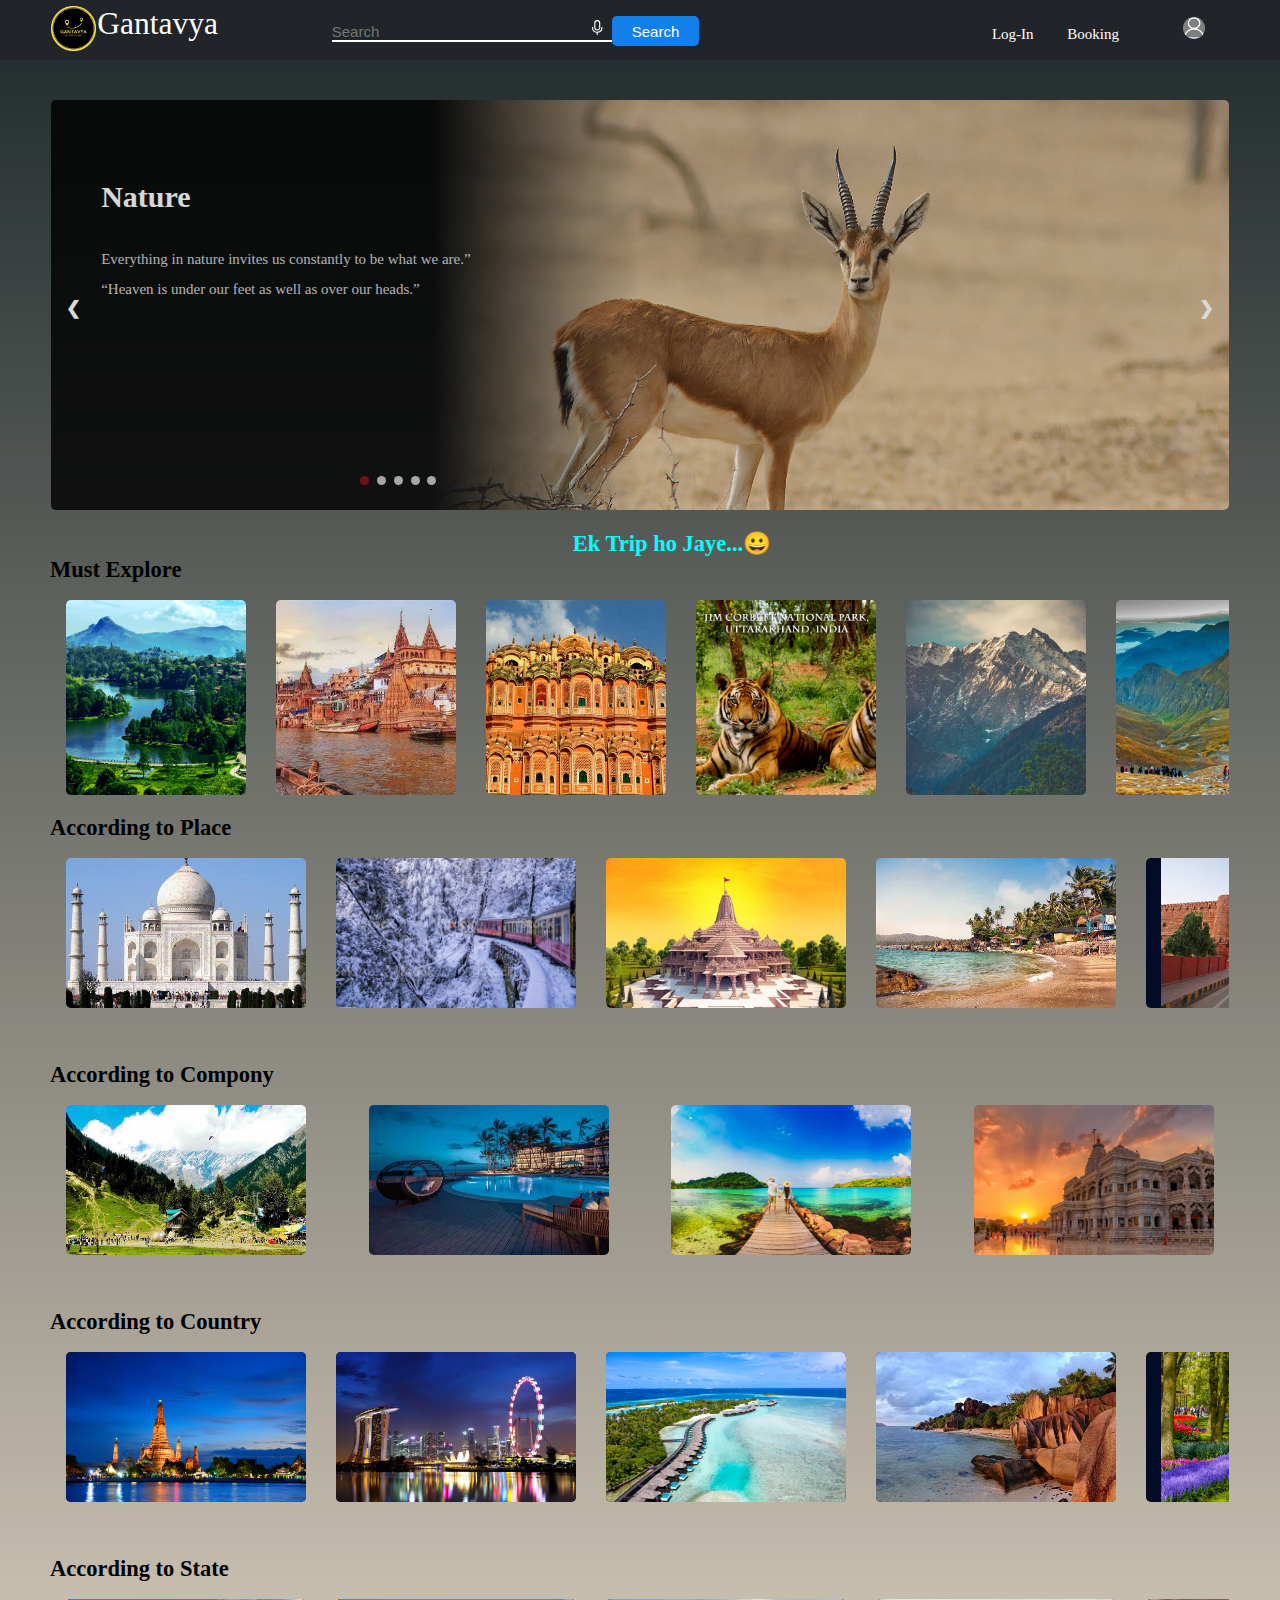
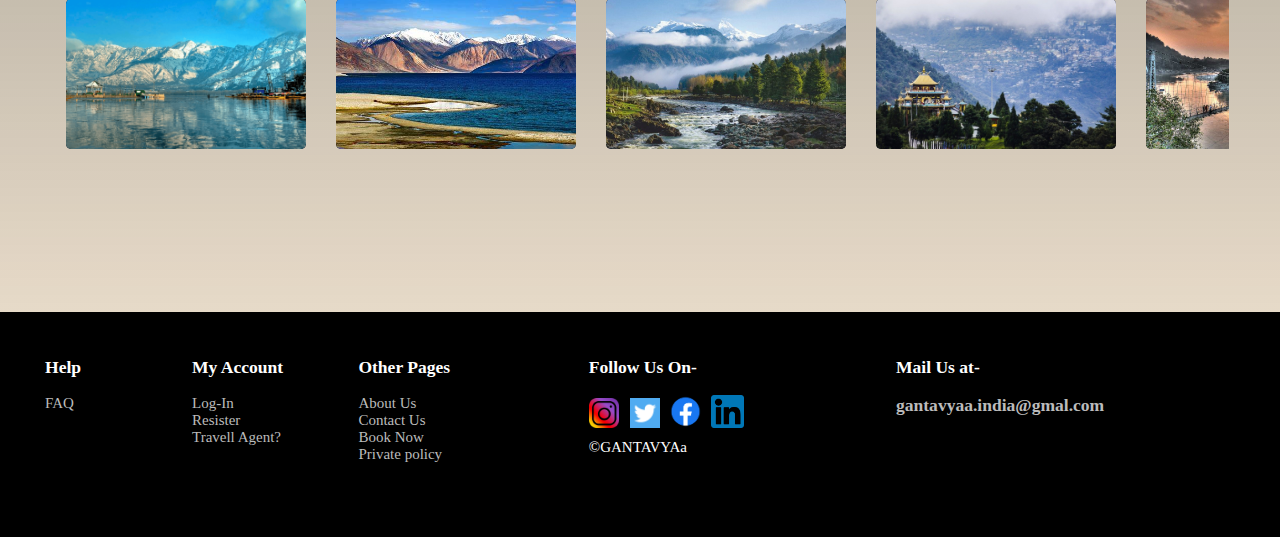
<file: index.html>
<!DOCTYPE html>
<html lang="en">

<head>
    <meta charset="UTF-8">
    <meta http-equiv="X-UA-Compatible" content="IE=edge">
    <meta name="viewport" content="width=device-width, initial-scale=1.0">
    <link href="style.css" rel="stylesheet">
    <link href="images/logo_1.png" rel="icon">

    <title>Home</title>
</head>

<body>
    <header>
        <div id="mySidebar">
            <button class="w3-button" id="hide-sidebar">Close &times;</button>
            <hr>
            
            <div id="dropdown">
                <span id="a">Booking &#9759;</span>
                    <div id="dropdown-contentt">
                        <a href="#" class="links-1">Flight</a>
                        <hr>
                        <a href="#" class="links-1">Train</a>
                        <hr>
                        <a href="#" class="links-1">Bus</a>
                        <hr>
                        <a href="#" class="links-1">Hotels</a>
                    </div>
            </div>
            <hr>
            <div id="dropdownn">
                <span id="as">Accounts &#9759;</span>
                    <div id="dropdown-contenttt">
                        <a href="#" class="links-1">Profile</a>
                        <hr>
                        <a href="#" class="links-1">Upcoming</a>
                        <hr>
                        <a href="#" class="links-1">completed</a>
                        <hr>
                        <a href="#" class="links-1">History</a>
                    </div>
            </div>
            <hr>
            <a href="#" class="w3-button">Travel Agent</a>
            
          </div>                                                                                        
         
        <nav class="nav-bar">
            <button class="side" id="sidebar">&#9776;</button>
            <!-- <div class="icon-wrapper"> -->
                
          <div class="first-container">
           <img src="images/final-logo-1.png" alt="#" class="logo-image"/>
           <a href="home.html" class="name">  Gantavya</a>
        </div>
<div class="khoje">🔍</div>
            <div class="centre-container">
               <span class="centre">
                <input type="text" class="seach-btn" placeholder="Search">
                <button slot="search-options" class="voice-search" id="voice_srch_go" data-targetid="VoiceSearchButton"
                    type="button" data-customhandled="true" title="Voice search" aria-label="Voice search"
                    data-t="{&quot;n&quot;:&quot;voicesearch&quot;,&quot;b&quot;:8,&quot;d&quot;:&quot; &quot;,&quot;c.t&quot;:34,&quot;c.hl&quot;:&quot;Voice Search&quot;}">
                    <svg  viewBox="0 0 24 24" xmlns="http://www.w3.org/2000/svg">
                        <path
                            d="M18.25 11c.38 0 .7.28.74.65l.01.1v.5a6.75 6.75 0 01-6.25 6.73v2.27a.75.75 0 01-1.5.1v-2.37A6.75 6.75 0 015 12.48v-.73a.75.75 0 011.5-.1v.6a5.25 5.25 0 005.03 5.25h.72a5.25 5.25 0 005.25-5.03v-.72c0-.41.34-.75.75-.75zM12 2a4 4 0 014 4v6a4 4 0 01-8 0V6a4 4 0 014-4zm0 1.5A2.5 2.5 0 009.5 6v6a2.5 2.5 0 005 0V6A2.5 2.5 0 0012 3.5z">
                        </path>
                    </svg>
                </button>
            </span>
                <button class="search-btn" title="Search">Search</button>

            </div>
           
            <div class="right-container">
                <a class="login" href="log.html">Log-In</a>
               

                <div class="dropdown">
                    <span id="booking">Booking</span>
                    <div class="dropdown-content">
                        <a href="#" class="links">Flight</a>
                        <hr>
                        <a href="#" class="links">Train</a>
                        <hr>
                        <a href="#" class="links">Bus</a>
                        <hr>
                        <a href="#" class="links">Hotels</a>
                    </div>
                </div>

                <div class="dropdown">
                    <span><img src="images/av.png" alt=""
                        class="accounts"></span>
                    <div class="dropdown-content">
                        <a href="log.html" target="_blank" class="links">Account</a>
                        <hr>
                        <a href="log.html" target="_blank" class="links">My tour</a>
                        <hr>
                        <a href="log.html" target="_blank" class="links">Upcoming</a>
                      <hr><hr>
                       <a href="log.html" target="_blank" class="links">Travell Agent?</a>
                    </div>
                </div>
            </div>

        </nav>
    </header>

    <div class="carausol-container">
        <div class="carausol">

            <div class="slider">
                <div class="slide-content">
                    <h1 class="title">Nature</h1>
                    <p class="title-des">Everything in nature invites us constantly to be what we are.”
                          “Heaven is under our feet as well as over
                          our heads.”</p>

                </div>
               <img src="images/hiran.jpg" alt="nature">
                
            </div>

            <div class="slider">
                <div class="slide-content">
                    <h1 class="title">Adventure</h1>
                    <p class="title-des">Exploring the Natural Beauty of Arunachal Pradesh The
                         Majestic Himalayas and Its Snow-Capped Peaks .</p>

                </div>
                <img src="images/ruupkund uttrakhand.webp" alt="nature">
            </div>

            <div class="slider">
                <div class="slide-content">
                    <h1 class="title">Jungle Safari</h1>
                    <p class="title-des">India has a privilege to home a wide variety of natural flora and fauna. 
                        It's the home of one of the most majestic animals to walk on the face of this earth " TIGER "</p>

                </div>
                <img src="images/Jungle.jpg" alt="nature">
            </div>

            <div class="slider">
                <div class="slide-content">
                    <h1 class="title">Arunachal Pradesh</h1>
                    <p class="title-des">Beauty of Arunachal Pradesh Tourism: A Tourist’s Paradise-Exploring the Natural Beauty of Arunachal Pradesh The Majestic Himalayas and Its Snow-Capped Peaks ...</p>

                </div>
                <img src="images/arunanchal.jpg" alt="nature">
            </div>

            <div class="slider">
                <div class="slide-content">
                    <h1 class="title">Seven Sisters</h1>
                    <p class="title-des">Northeast India, known for its mesmerising beauty consists of seven
                         states known as "Seven Sisters of India",excellent
                           choice for nature lovers to explore the untouched beauty.</p>

                </div>
                <img src="images/Seven-Sisters-1.jpg" alt="nature">
            </div>
            <a class="prev" onclick="plusSlides(-1)">❮</a>
            <a class="next" onclick="plusSlides(1)">❯</a>
           
        </div>
        <div class="dot-class">
            <span class="dot" onclick="currentSlide(1)"></span> 
            <span class="dot" onclick="currentSlide(2)"></span> 
            <span class="dot" onclick="currentSlide(3)"></span> 
            <span class="dot" onclick="currentSlide(4)"></span> 
            <span class="dot" onclick="currentSlide(5)"></span> 
          </div>
    </div>
    <div class="subject">
        <h2 id="subject-line">  Ek Trip ho Jaye...&#128512;</h2>
    </div>
    <div>
        <h2 class="must-explore" >Must Explore</h2>
    </div>

    <br>

    <div class="image-cont">

        <div class="image-cardd">
             <img src="images/kodaikanal.jpg" class="video-card-image" alt="taj">
             
             <div class="middle">
                <div class="text">Nature</div>
              </div>
        </div>
       
        <div class="image-cardd">
            <img src="images/vanaras.jpeg" class="video-card-image" alt="taj">
            <div class="middle">
                <div class="text">Religious</div>
              </div>
        </div>
        

        <div class="image-cardd">
            <img src="images/hawa mahal.jpeg" class="video-card-image" alt="taj">
            <div class="middle">
                <div class="text">Heritage</div>
              </div>
        </div>

        <div class="image-cardd">
            <img src="images/Jim Corbett National Park  3 (1).jpg" class="video-card-image" alt="taj">
            <div class="middle">
                <div class="text">Jungle</div>
              </div>
        </div>
         
        <div class="image-cardd">
            <img src="images/hill station.jpg" class="video-card-image" alt="taj">
            <div class="middle">
                <div class="text">Hill Station</div>
              </div>
        </div>

        <div class="image-cardd">
            <img src="images/ruupkund uttrakhand.webp" class="video-card-image" alt="taj">
            <div class="middle">
                <div class="text">Adventure</div>
              </div>
        </div>

    </div>
    <div>
        <h2 class="must-explore" >According to Place</h2>
    </div>

    <br>

    <div class="image-con">

        <div class="image-card">
             <img src="images/tajo.jpg" class="video-card-image" alt="taj">
             
             <div class="middle">
                <div class="text">Taj Mahal</div>
              </div>
        </div>
       
        <div class="image-card">
            <img src="images/rail.jpg" class="video-card-image" alt="taj">
            <div class="middle">
                <div class="text">Kalka-simla rail</div>
              </div>
        </div>
        

        <div class="image-card">
            <img src="images/ram mandir.jpg" class="video-card-image" alt="taj">
            <div class="middle">
                <div class="text">Ram Mandir</div>
              </div>
        </div>
         

        <div class="image-card">
            <img src="images/goa.jpeg" class="video-card-image" alt="taj">
            <div class="middle">
                <div class="text">Goa</div>
              </div>
        </div>



        <div class="image-card" id="a">
            <img src="images/lal qila.jpg" class="video-card-image" alt="taj">
            <div class="middle">
                <div class="text">Lal quila Delhi</div>
              </div>
        </div>

        
    </div>


 


    <br><br>
    <div>
        <h2 class="must-explore">According to Compony</h2>
    </div>
    <br>

    <div class="image-con">

        <div class="image-card">
            <img src="images/shimla.jpg" class="video-card-image" alt="taj">
            <div class="middle">
                <div class="text">With Friends</div>
              </div>
        </div>

        <div class="image-card">
            <img src="images/honeymoon.jpg" class="video-card-image" alt="taj">
            <div class="middle">
                <div class="text">With Life Partner</div>
              </div>
        </div>

        <div class="image-card">
            <img src="images/goa-2.jpg" class="video-card-image" alt="taj">
            <div class="middle">
                <div class="text">For chill</div>
              </div>
        </div>

        <div class="image-card">
            <img src="images/vrindavan.webp" class="video-card-image" alt="taj">
            <div class="middle">
                <div class="text">With Family</div>
              </div>
        </div>



       
    </div>

    <br><br>
    <div>
        <h2 class="must-explore">According to Country</h2>
    </div>
    <br>

    <div class="image-con">

        <div class="image-card">
            <img src="images/thiland.jpg" class="video-card-image" alt="taj">
            <div class="middle">
                <div class="text">Thiland</div>
              </div>
        </div>

        <div class="image-card">
            <img src="images/singapore.jpg" class="video-card-image" alt="taj">
            <div class="middle">
                <div class="text">Singapore</div>
              </div>
        </div>

        <div class="image-card">
            <img src="images/maldeeps.jpg" class="video-card-image" alt="taj">
            <div class="middle">
                <div class="text">Maldeeps</div>
              </div>
        </div>

        <div class="image-card">
            <img src="images/seyleches.jpg" class="video-card-image" alt="taj">
            <div class="middle">
                <div class="text">Seyleches</div>
              </div>
        </div>



        <div class="image-card" id="a">
            <img src="images/MG_2256.webp" class="video-card-image" alt="taj">
            <div class="middle">
                <div class="text">The Netherlands</div>
              </div>
        </div>
        <div class="image-card" id="a">
            <img src="images/dubai.gif" class="video-card-image" alt="taj">
            <div class="middle">
                <div class="text">Dubai</div>
              </div>
        </div>
        <div class="image-card" id="a">
            <img src="images/Indonesia.jpg" class="video-card-image" alt="taj">
            <div class="middle">
                <div class="text"> Indonesia</div>
              </div>
        </div>
    </div>

    <br><br>
    <div>
        <h2 class="must-explore">According to State</h2>
    </div>
    <br>

    <div class="image-con">

        <div class="image-card">
            <img src="images/jammu.png" class="video-card-image" alt="taj">
            <div class="middle">
                <div class="text">Jammu</div>
              </div>
        </div>

        <div class="image-card">
            <img src="images/ladakh.jpeg" class="video-card-image" alt="taj">
            <div class="middle">
                <div class="text">Ladakh</div>
              </div>
        </div>

        <div class="image-card">
            <img src="images/kashmir.jpg" class="video-card-image" alt="taj">
            <div class="middle">
                <div class="text">kashmir</div>
              </div>
        </div>

        <div class="image-card">
            <img src="images/arunanchal.jpg" class="video-card-image" alt="taj">
            <div class="middle">
                <div class="text">Aruranchal</div>
              </div>
        </div>

        <div class="image-card">
            <img src="images/uttrakhand.jpg" class="video-card-image" alt="taj">
            <div class="middle">
                <div class="text">uttrakhand</div>
              </div>
        </div>

        <div class="image-card">
            <img src="images/assam.jpg" class="video-card-image" alt="taj">
            <div class="middle">
                <div class="text">Assam</div>
              </div>
        </div>



        <div class="image-card" >
            <img src="images/Seven-Sisters-1.jpg" class="video-card-image" alt="taj">
            <div class="middle">
                <div class="text">Sikkim</div>
              </div>
        </div>
    </div>
    <!-- <script src="web.js" asynch></script> -->
    <br>
    <br>
    <br><br>
     <footer class="foot">
       <span class="con-1">
        <h3 class="head-1">Help</h3>
        <br>
        <a href="#" class="anc">FAQ</a>
       </span>

       <span class="con-2">
        <h3 class="head-1">My Account</h3>
        <br>
        <a href="log.html" class="anc">Log-In</a>
        <br>
        <a href="Sign up.html" class="anc">Resister</a>
        <br>
        <a href="Sign up.html" class="anc">Travell Agent?</a>
        
       </span>

       <span class="con-3">
        <h3 class="head-1">Other Pages</h3>
        <br>
      
        <a href="about-us.html" class="anc" target="_blank">About Us</a>
        <br>
        <a href="contact-us.html" class="anc" target="_blank">Contact Us</a>
        <br>
        <a href="#" class="anc">Book Now</a>
        <br>
        <a href="#" class="anc">Private policy</a>
       </span>

       <span class="con-4">
        <h3 class="head-1">Follow Us On-</h3>
        <br>
     
        <a href="https://www.instagram.com/gantavyaa_india/" class="anc" target="_blank" rel="noopener" title="Instagram" ><img src="images/insta.png" alt="" class="insta"></a>
        
        <a href="#" class="anc" rel="noopener" title="Twitter" ><img src="images/twit.png" alt="" class="insta"></a>
       
        <a href="https://www.facebook.com/profile.php?id=100011848487966" class="anc" target="_blank" rel="noopener" title="Facebook" ><img src="images/Facebook-logo.png" alt="" class="facebook"></a>
        <a href="https://www.linkedin.com/in/satyam-gupta-2b4792229" class="anc" title="linkedin" target="_blank" rel="noopener" title="Linkedin" ><img src="images/linkedin.png" alt="" class="facebook"></a>
       <br>
       <p class="copyright">&#169;GANTAVYAa</p>
    </span>

    <span class="con-5">
        <h3 class="head-1">Mail Us at-</h3>
        <br>
      
        <h3 class="anc">gantavyaa.india@gmal.com</h3>
    </span>
    </footer><br><br>
    <script src="index.js"></script>
   
</body>

</html>
</file>
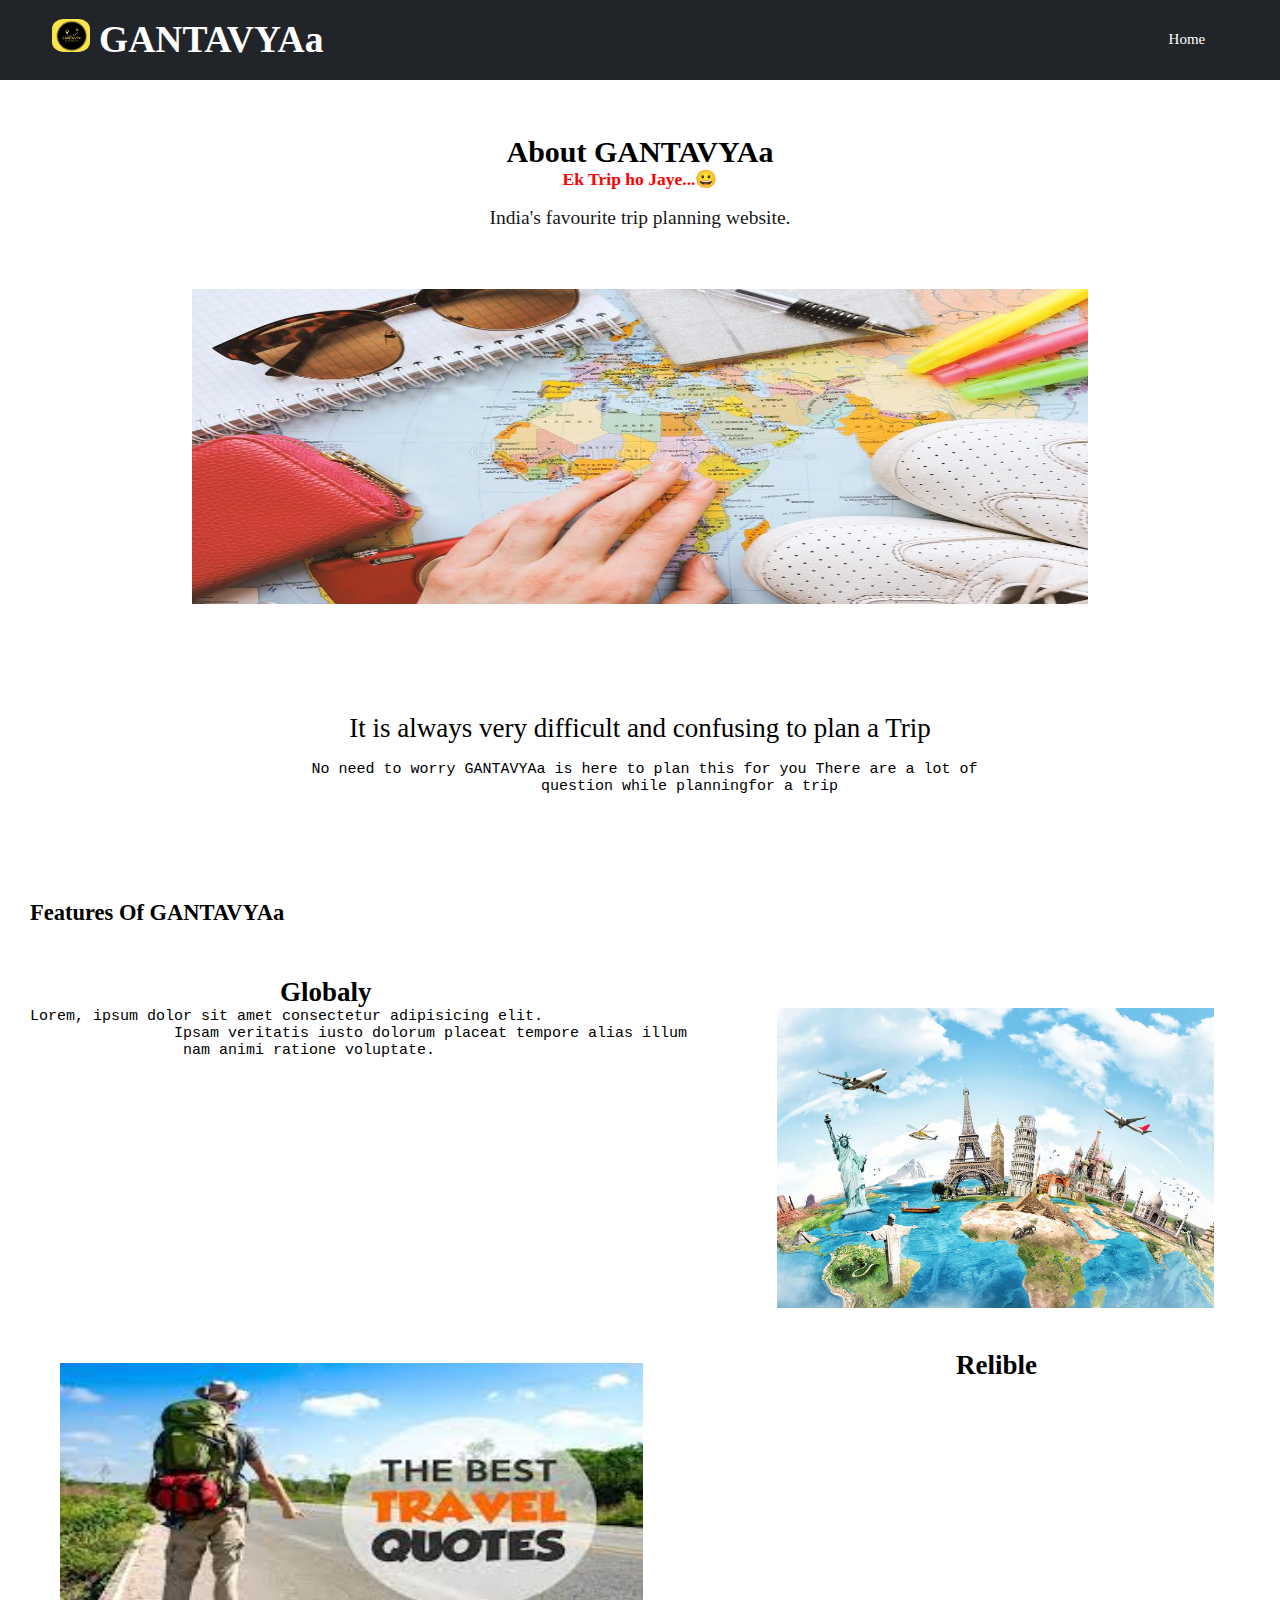
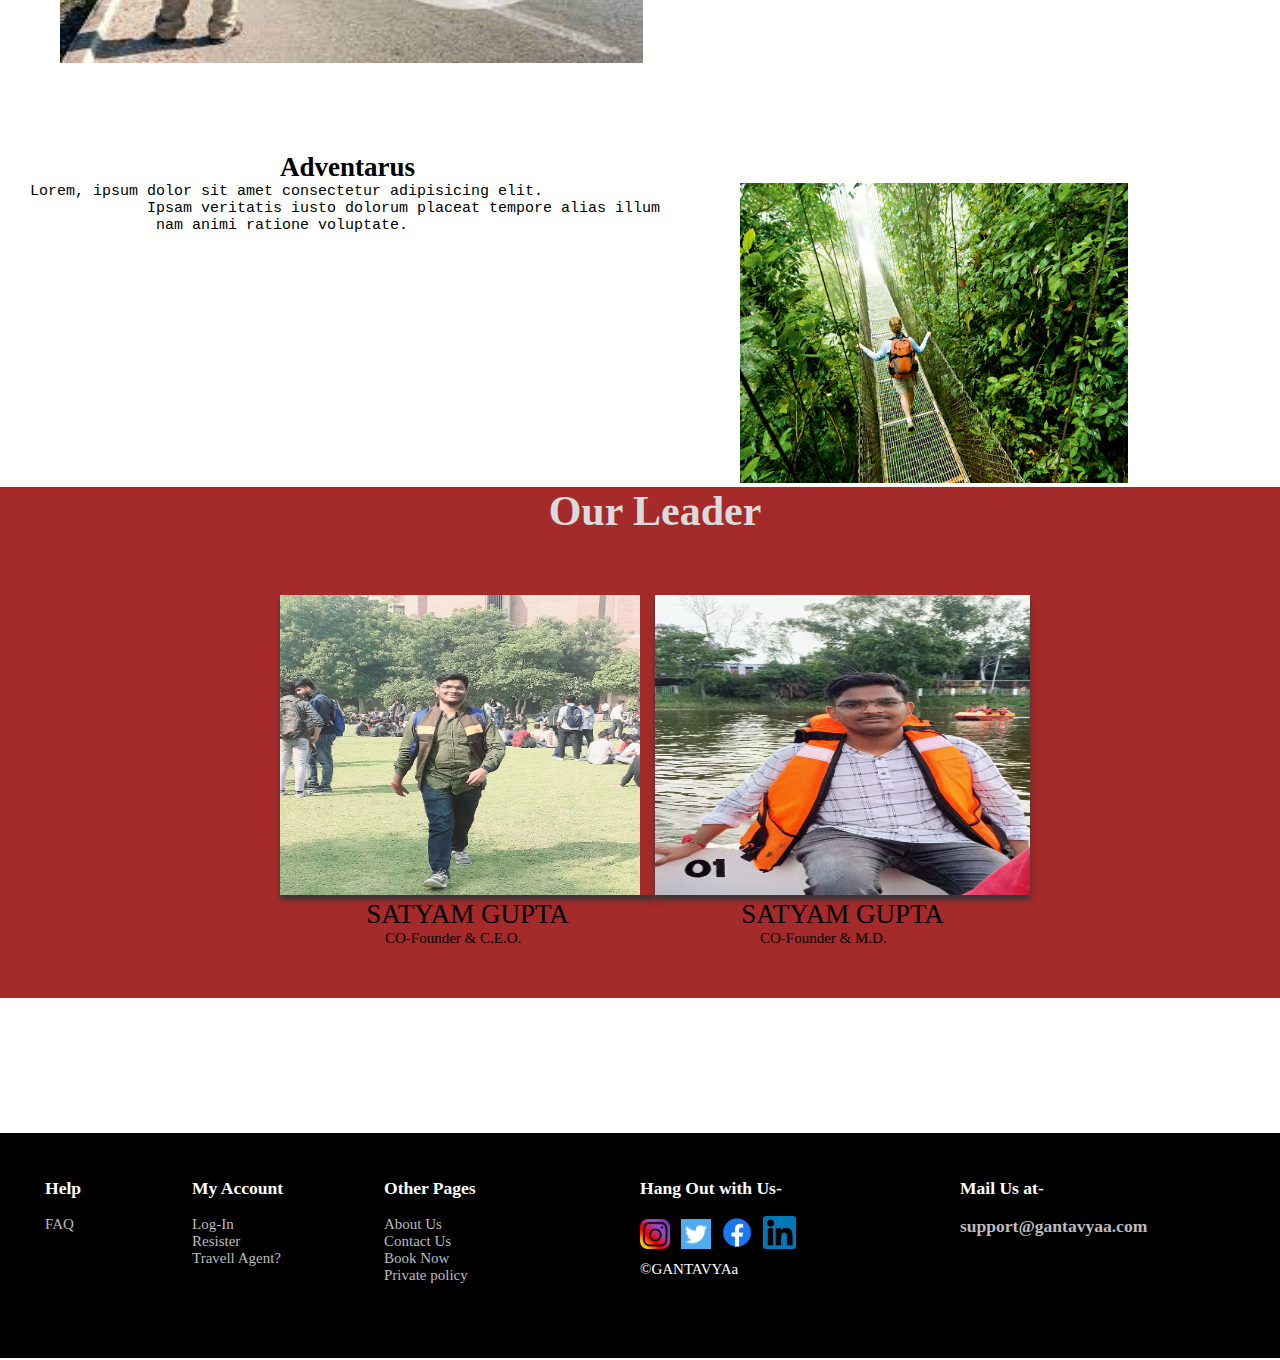
<file: about-us.html>
<!DOCTYPE html>
<html lang="en">
<head>
    <meta charset="UTF-8">
    <meta http-equiv="X-UA-Compatible" content="IE=edge">
    <meta name="viewport" content="width=device-width, initial-scale=1.0">
    <link href="about-us-style.css" rel="stylesheet">
    <link href="images/logo_1.png" rel="icon">
    <title>About us</title>
</head>
<body>
    <header>
        <nav class="nav-bar">
        <div class="first-container">
            <h1 class="name"> <img src="images/logo_1.png" class="logo-image" alt=""/>
            GANTAVYAa</h1></div>
            <div class="right-con">
                <a href="home.html" class="home">Home</a>
            </div>
        </nav>
    </header>
    <div class="about-gantavyaa">
        <h2 class="section-1">About GANTAVYAa</h2>
        <h3 id="subject-line">  Ek Trip ho Jaye...&#128512;</h3>
        <br>
        <p class="about">India's favourite trip planning website.</p>
    </div>

    <div class="section-2">
        <img src="images/world-map.jpg" class="world-image" alt=""/>
    </div>
    <div class="section-3">
        <p class="lines">
            It is always very difficult and confusing to plan a Trip 
        </p>
        <br>
        <p class="line">
          <pre>  No need to worry GANTAVYAa is here to plan this for you There are a lot of 
            question while planningfor a trip </pre>
        </p>
    </div>
    <div class="section-4">
        <h4 class="feature">Features Of GANTAVYAa</h4>
        <br> <br> <br>

        <h5 class="feature-con">Globaly</h5>
        <span class="adv">
            <pre>Lorem, ipsum dolor sit amet consectetur adipisicing elit.
                Ipsam veritatis iusto dolorum placeat tempore alias illum
                 nam animi ratione voluptate.</pre> 
       <span><img src="images/globe-photo.jpg" class="globali" accesskey="" alt=""/></span> 
       </span>
       <br>
       <br>
       <br>
       <span> 
        <img src="images/relibe.jpeg" class="relible" alt=""/>
        <br> <br> <br>
        <h5 class="feature-cont">Relible</h5>
       </span>
       <br>
       <br>
       <br>
        <h5 class="feature-con">Adventarus</h5>
        <span class="adv">
       <pre>Lorem, ipsum dolor sit amet consectetur adipisicing elit.
             Ipsam veritatis iusto dolorum placeat tempore alias illum
              nam animi ratione voluptate.</pre> 
       <span> <img src="images/adventure-tourism.jpg" class="globali" accesskey="" alt=""/></span>
    </span>
       
    </div>
   
    <div class="section-5">
        <h2 class="team">Our Leader</h2>
        <div class="line-1">
        <div class="founder-1">
            <img src="images/founder-2.jpg" class="founder-img-1" alt=""/>
          <div class="founder-name">SATYAM GUPTA</div>
          <div class="post">CO-Founder & C.E.O.</div>
          <br>
          <br>
          <br>
        </div>
        <div class="founder-2">
            <img src="images/founder.jpeg" class="founder-img-2" alt=""/>
            <div class="founder-name">SATYAM GUPTA</div>
          <div class="post">CO-Founder & M.D.</div>
          <br>
          <br>
          <br>
        </div>
       
    </div>
    </div>

    <footer class="foot">
        <span class="con-1">
         <h3 class="head-1">Help</h3>
         <br>
         <a href="#" class="anc">FAQ</a>
        </span>
 
        <span class="con-2">
         <h3 class="head-1">My Account</h3>
         <br>
         <a href="log in.html" class="anc">Log-In</a>
         <br>
         <a href="Sign up.html" class="anc">Resister</a>
         <br>
         <a href="Sign up.html" class="anc">Travell Agent?</a>
         
        </span>
 
        <span class="con-3">
         <h3 class="head-1">Other Pages</h3>
         <br>
       
         <a href="about-us.html" class="anc" target="_blank">About Us</a>
         <br>
         <a href="contact-us.html" class="anc" target="_blank">Contact Us</a>
         <br>
         <a href="#" class="anc">Book Now</a>
         <br>
         <a href="#" class="anc">Private policy</a>
        </span>
 
        <span class="con-4">
         <h3 class="head-1">Hang Out with Us-</h3>
         <br>
       
         <a href="https://www.instagram.com/gantavyaa_india/" class="anc" target="_blank" rel="noopener" title="Instagarm"><img src="images/insta.png" alt="" class="insta"></a>
         
         <a href="#" class="anc" target="_blank" rel="noopener" title="Twitter"><img src="images/twit.png" alt="" class="insta"></a>
        
         <a href="https://www.facebook.com/profile.php?id=100011848487966" class="anc" target="_blank" rel="noopener" title="Facebook"><img src="images/Facebook-logo.png" alt="" class="facebook"></a>
         <a href="https://www.linkedin.com/in/satyam-gupta-2b4792229" class="anc" target="_blank" rel="noopener" title="linkd in"><img src="images/linkedin.png" alt="" class="facebook"></a>
        <br>
        <p class="copyright">&#169;GANTAVYAa</p>
     </span>
 
     <span class="con-5">
         <h3 class="head-1">Mail Us at-</h3>
         <br>
       
         <h3 class="anc">support@gantavyaa.com</h3>
     </span>
     
     </footer>
     
</body>
</html>
</file>
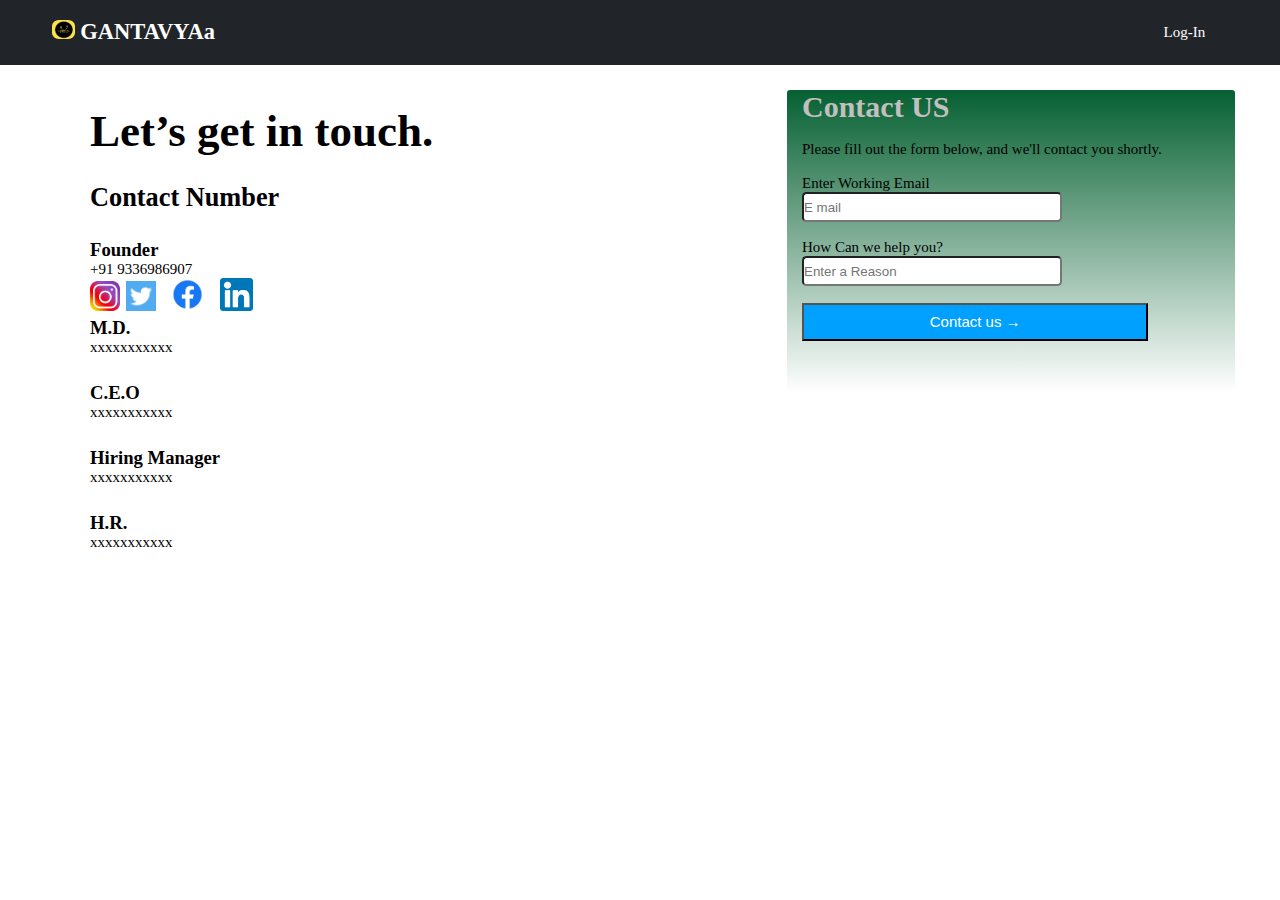
<file: contact-us.html>
<!DOCTYPE html>
<html lang="en">
<head>
    <meta charset="UTF-8">
    <meta http-equiv="X-UA-Compatible" content="IE=edge">
    <meta name="viewport" content="width=device-width, initial-scale=1.0">
    <link href="styles-contact.css" rel="stylesheet">
    <link href="images/logo_1.png" rel="icon">
    <title>Contact Us</title>
</head>
<body>
    <header>
                                                                                     
         
        <nav class="nav-bar">
          
                
          <div class="first-container">
           <h1 class="name"> <img src="images/logo_1.png" class="logo-image" alt="Gantavya"/>
           GANTAVYAa</h1></div>

           
           
            <div class="right-container">
                <a class="login" href="log in.html" target="_blank" >Log-In</a>
               

              
            </div>

        </nav>
    </header>
<div class="content">
    <h1>Let’s get in touch.</h1>
    <br>
    <h3>Contact Number</h3>
    <br>
    <h5>Founder</h5>
    <p>+91 9336986907</p>
    
    
        <a href="https://l.instagram.com/?u=https%3A%2F%2Fwww.linkedin
        
        .com%2Fin%2Fsatyam-gupta-2b4792229&e=ATNJTKp4PUV9ys8UbzCgngdvTY
         Xgme6eNM5uBaLFIh1L6RZtaP5wQv47QOIldYj36Zuz73_Dj0b5gbxX&s=1" class="anc" target="_blank" rel="noopener" title="instagram"><img src="images/insta.png" alt="" class="insta"></a>
        
        <a href="#" class="anc" target="_blank" rel="noopener" title="twittwr"><img src="images/twit.png" alt="" class="insta"></a>
       
        <a href="https://www.facebook.com/profile.php?id=100011848487966" class="anc" target="_blank" rel="noopener" title="facebook"><img src="images/Facebook-logo.png" alt="" class="facebook"></a>
        <a href="https://www.linkedin.com/in/satyam-gupta-2b4792229" class="anc" target="_blank" rel="noopener" title="linkedin"><img src="images/linkedin.png" alt="" class="facebook"></a>
    
    <br>
    <h5>M.D.</h5>
    <p>xxxxxxxxxxx</p>
    <br>
    <h5>C.E.O</h5>
    <p>xxxxxxxxxxx</p>
    <br>
    <h5>Hiring Manager</h5>
    <p>xxxxxxxxxxx</p>
    <br>
    <h5>H.R.</h5>
    <p>xxxxxxxxxxx</p>
</div>
    <div class="loginbox">
        
        <h1 class="contact-us">Contact US </h1>
        <br>
       <p class="para">Please fill out the form below, and we'll contact you shortly.</p>
       <br>
       <form>
            <p class="email">Enter Working Email</p>
           
            <input type="email" name="" placeholder="E mail">
            <br>
            <br>
            <p class="email">
               How Can we help you?
            </p>
            <input type="text" name="" placeholder="Enter a Reason">
        <br>
        <br>
            <input type="submit" name="" value="Contact us &#8594;">
            
           </form>
        <br>
        <br><br>
       
    </div>

</body>
</html>
</file>
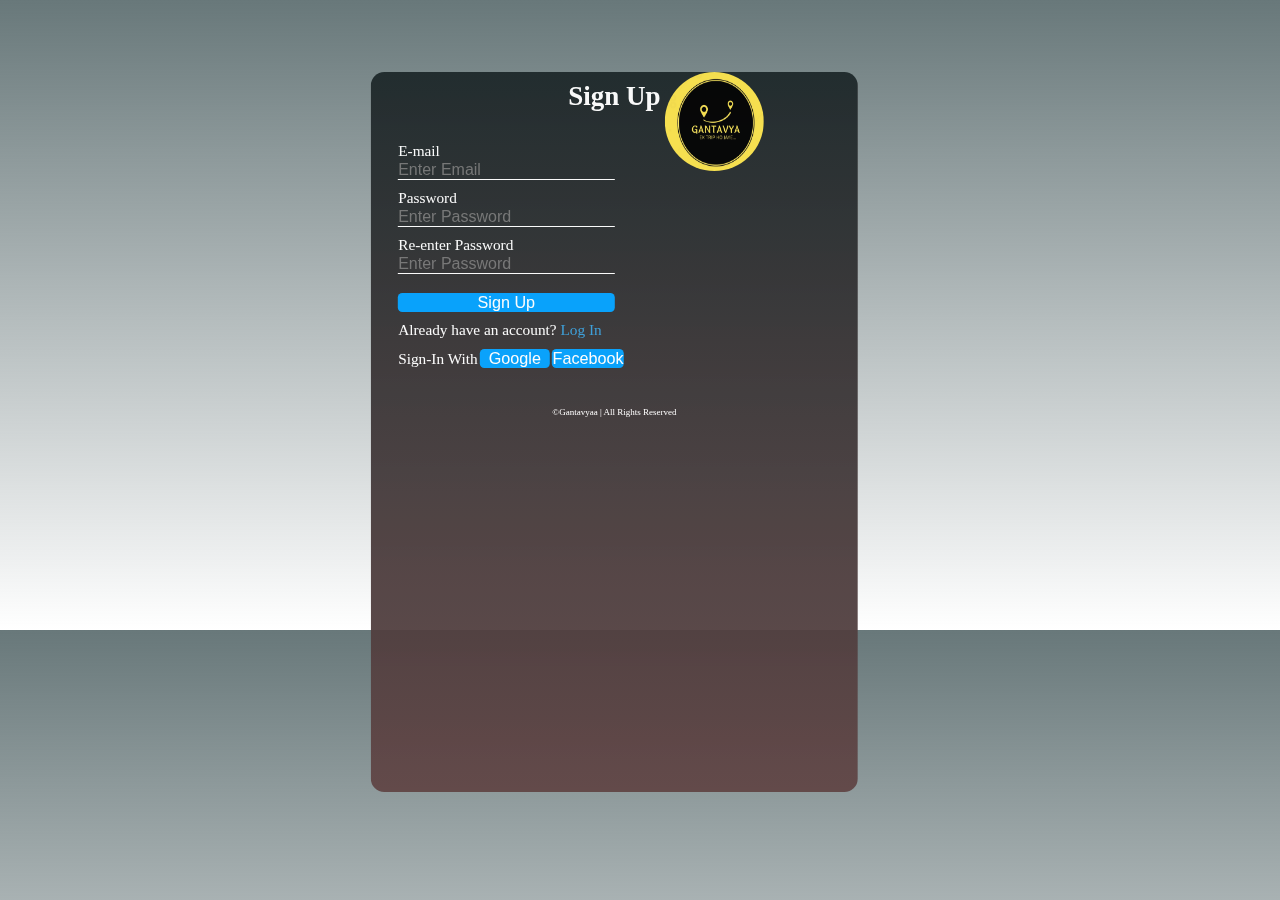
<file: Sign up.html>
<!DOCTYPE html>
<html lang="en">
<head>
    <meta charset="UTF-8">
    <meta http-equiv="X-UA-Compatible" content="IE=edge">
    <meta name="viewport" content="width=device-width, initial-scale=1.0">
    <link rel="stylesheet" href="sign up.css">
    <link href="images/logo_1.png" rel="icon">  
    <title>Sign Up</title>
</head>
<body>
    <div class="loginbox">
        <img src="images/logo_1.png" class="avatar" alt="">
         <h1 id="heading">Sign Up </h1>
         <br> <br> <br>
        <form>
            <p class="a">E-mail</p>

            <input type="email" name="" title="email" placeholder="Enter Email">
           
            <p class="a">Password</p>

            <input type="password" name="" placeholder="Enter Password">
        
            <p class="a">Re-enter Password</p>
            <input type="password" name="" placeholder="Enter Password">
        <br>
        <br>
            <input type="submit" name=""  title="Sign Up"value="Sign Up">
            
            <br>
           
            <p class="a">Already have an account?
            <a id="sign-up" href="log in.html"> Log In</a> </p>
            <br>
            
            <span class="a">Sign-In With</span>
           
           <span><input type="submit" name="" value="Google"></span> 
           <span><input type="submit" name="" value="Facebook">
            </span>
        </form>
        <br>
        <br><br>
        <footer class="footer">
   
            <center>
                ©Gantavyaa | All Rights Reserved
            </center>
            
    </footer>
    </div>
</body>

</html>
</file>
<file: style.css>
*{
    margin: 0;
    padding: 0;
    box-sizing: border-box;
  }
  @media screen and (max-width: 400px){
  html{
    font-size: 9px;
  }
  .dropdown{
    position: relative;
    display: inline-block;
    background-color: #f2f2f2;
    margin-left: 1rem;
    margin-right: 0rem;
    display: none;
}
.side{
    color: white;
    border: none;
    background: transparent;
    width: 2rem;
    height: 1.5rem;
    display: block;
   
}

.search-btn{
    background-color: #127feb;
    height: 2rem;
    padding: 0 1.33rem;
    color: #fff;
    border-radius: 0.33rem;
    border: none;
    outline: none;
    font-size: 1rem;
    font-weight: 500;
    display: none;
}
.centre-container{
    display: none;
    margin-left: 6%;
    
}
.seach-btn:focus{
    width: 17rem ;
    border-color: #81b2e2;
}
.khoje{
   
    position: absolute;
    right: 9rem;
    cursor: pointer;
}
.foot{
    position: relative;
    bottom: -5rem;
    margin-bottom: 0rem;
    display: block;
    height: 30rem;
    width: 100%;
    background-color: black;
    padding-bottom: 4rem;
  }
  .con-1{
    display:block;
    height: 100%;
    width: 15%;
   padding-left: 3rem;
   float: left;
   position: absolute;
    left: 5%;
    margin-top:3rem;
  }
  .con-2{
    display: block;
    float: left;
    width: 13%;
    margin-left: 0;
    position: absolute;
    left: 35%;
    margin-top:3rem;
  }
  .con-3{
    display: block;
    position: absolute;
   float: left;
   width: 18%;
   margin-left: 0;
    left: 65%;
    
    margin-top:3rem;
   
    
  }
  .con-4{
    display: block;
   float: left;
   width: 36%;
    margin-left: -113px;
    position: absolute;
    left: 40%;
    margin-top:17rem;
  }

  .con-5{
    display: block;
   
    float: left;
    width: auto;
    margin-left: 0;
    position: absolute;
    left: 50%;
    margin-top:17rem;
    
  }

  }
  @media screen and (min-width: 400px) and (max-width:576px){
    html{
        font-size: 9px;
      }
      .side{
        color: white;
        border: none;
        background: transparent;
        width: 2rem;
        height: 1.5rem;
        display: block;
       
    }
      .dropdown{
        position: relative;
        display: inline-block;
        margin-left: 1rem;
        margin-right: 0rem;
        display: none;
    }
     
    .search-btn{
        background-color: #127feb;
        height: 2rem;
        padding: 0 1.33rem;
        color: #fff;
        border-radius: 0.33rem;
        border: none;
        outline: none;
        font-size: 1rem;
        font-weight: 500;
        display: none;
    }
    .centre-container{
        display: none;
        margin-left: 6%;
        
    }
    .khoje{
        position: absolute;
        right: 9rem;
        cursor: pointer;
    }
    .seach-btn:focus{
        width: 20rem ;
        border-color: #81b2e2;
    }
    .foot{
        position: relative;
        bottom: -5rem;
        margin-bottom: 0rem;
        display: block;
        height: 15rem;
        width: 100%;
        background-color: black;
        padding-bottom: 4rem;
      }
    .con-1{
        display:block;
        height: 100%;
        width: 15%;
       padding-left: 3rem;
       float: left;
        left: 1rem;
        margin-top:3rem;
      }
      .con-2{
        display: block;
        float: left;
        width: 13%;
        margin-left: 0;
        left: 1rem;
        margin-top:3rem;
      }
      .con-3{
        display: block;
       float: left;
       width: 18%;
       margin-left: 0;
        left: 2rem;
        margin-top:3rem;
      }
      .con-4{
        display: block;
       float: left;
       width: 36%;
     margin-left: 0;
       
        margin-top:3rem;
      }
    
      .con-5{
        display: block;
       
        float: left;
        width: auto;
        margin-left: 0;
        position: absolute;
        left: 70%;
        margin-top:3rem;
        
      }
    
  }
  @media screen and (min-width: 576px) and (max-width:768px){
    html{
      font-size: 10px;
    }
    .side{
        color: white;
        border: none;
        background: transparent;
        width: 2rem;
        height: 1.5rem;
        display: block;
       
    }
    .dropdown{
        position: relative;
        display: inline-block;
        margin-left: 1rem;
        margin-right: 0rem;
        display: none;
    }
    
    .centre-container{
        display: block;
        margin-left: 18%;
        
    }
    .seach-btn:focus{
        width: 20rem ;
        /* border-color: #81b2e2; */
    }
    .khoje{
        display: none;
        position: absolute;
        right: 9rem;
    }
    .foot{
        position: relative;
        bottom: -5rem;
        margin-bottom: 0rem;
        display: block;
        height: 15rem;
        width: 100%;
        background-color: black;
        padding-bottom: 4rem;
      }
    .con-1{
        display:block;
        height: 100%;
        width: 15%;
       padding-left: 3rem;
       float: left;
        left: 1rem;
        margin-top:3rem;
      }
      .con-2{
        display: block;
        float: left;
        width: 13%;
        margin-left: 0;
        left: 1rem;
        margin-top:3rem;
      }
      .con-3{
        display: block;
       float: left;
       width: 18%;
       margin-left: 0;
        left: 2rem;
        margin-top:3rem;
      }
      .con-4{
        display: block;
       float: left;
       width: 36%;
        margin-left: 0px;
        
        margin-top:3rem;
      }
    
      .con-5{
        display: block;
       
        float: left;
        width: auto;
        margin-left: 0;
        position: absolute;
        left: 70%;
        margin-top:3rem;
        
      }
}
@media screen and (min-width: 768px) and (max-width:992px){
    html{
      font-size: 11px;
    }
    .side{
        color: white;
        border: none;
        background: transparent;
        width: 2rem;
        height: 1.5rem;
        display: none;
       
    }
    .dropdown{
        position: relative;
        display: inline-block;
        margin-left: 1rem;
        margin-right: 0rem;
        
    }
    
    .centre-container{
        display: block;
        margin-left: 20%;
        
    }
    .seach-btn:focus{
        width: 20rem ;
        /* border-color: #81b2e2; */
    }
    .khoje{
        display: none;
        position: absolute;
        right: 9rem;
    }
    .foot{
        position: relative;
        bottom: -5rem;
        margin-bottom: 0rem;
        display: block;
        height: 15rem;
        width: 100%;
        background-color: black;
        padding-bottom: 4rem;
      }
    .con-1{
        display:block;
        height: 100%;
        width: 15%;
       padding-left: 3rem;
       float: left;
        left: 1rem;
        margin-top:3rem;
      }
      .con-2{
        display: block;
        float: left;
        width: 13%;
        margin-left: 0;
        left: 1rem;
        margin-top:3rem;
      }
      .con-3{
        display: block;
       float: left;
       width: 18%;
       margin-left: 0;
        left: 2rem;
        margin-top:3rem;
      }
      .con-4{
        display: block;
       float: left;
       width: 36%;
        margin-left: 0;
       
        margin-top:3rem;
      }
    
      .con-5{
        display: block;
       
        float: left;
        width: auto;
        margin-left: 0;
       position: absolute;
       left: 70%;
        margin-top:3rem;
        
      }
}
@media screen and (min-width: 992px) and (max-width:1200px){
    html{
      font-size: 14px;
    }
    .side{
        color: white;
        border: none;
        background: transparent;
        width: 2rem;
        height: 1.5rem;
        display: none;
       
    }
    .dropdown{
        position: relative;
        display: inline-block;
        margin-left: 1rem;
        margin-right: 0rem;
        
    }
    
    .centre-container{
        display: block;
        margin-left: 20%;
        
    }
    .seach-btn:focus{
        width: 20rem ;
        /* border-color: #81b2e2; */
    }
    .khoje{
        display: none;
        position: absolute;
        right: 9rem;
    }
    .foot{
        position: relative;
        bottom: -5rem;
        margin-bottom: 0rem;
        display: block;
        height: 15rem;
        width: 100%;
        background-color: black;
        padding-bottom: 4rem;
      }
    .con-1{
        display:block;
        height: 100%;
        width: 15%;
       padding-left: 3rem;
       float: left;
        left: 1rem;
        margin-top:3rem;
      }
      .con-2{
        display: block;
        float: left;
        width: 13%;
        margin-left: 0;
        left: 1rem;
        margin-top:3rem;
      }
      .con-3{
        display: block;
       float: left;
       width: 18%;
       margin-left: 0;
        left: 2rem;
        margin-top:3rem;
      }
      .con-4{
        display: block;
       float: left;
       width: 36%;
        margin-left: 0px;
       
        margin-top:3rem;
      }
    
      .con-5{
        display: block;
       
        float: left;
        width: auto;
        margin-left: 0;
        position: absolute;
        left: 70%;
        margin-top:3rem;
        
      }
}
  @media screen and (min-width: 1200px) and (max-width:1400px){
    html{
      font-size: 15px;
    }
    .side{
        color: white;
        border: none;
        background: transparent;
        width: 2rem;
        height: 1.5rem;
        display: none;
       
    }
    .dropdown{
        position: relative;
        display: inline-block;
        margin-left: 1rem;
        margin-right: 0rem;
        
    }
   
    .centre-container{
        display: block;
        margin-left: 20%;
        
    }
    .seach-btn:focus{
        width: 20rem ;
        /* border-color: #81b2e2; */
    }
    .khoje{
        display: none;
        position: absolute;
        right: 9rem;
    }
    .foot{
        position: relative;
        bottom: -5rem;
        margin-bottom: 0rem;
        display: block;
        height: 15rem;
        width: 100%;
        background-color: black;
        padding-bottom: 4rem;
      }
    .con-1{
        display:block;
        height: 100%;
        width: 15%;
       padding-left: 3rem;
       float: left;
        left: 1rem;
        margin-top:3rem;
      }
      .con-2{
        display: block;
        float: left;
        width: 13%;
        margin-left: 0;
        left: 1rem;
        margin-top:3rem;
      }
      .con-3{
        display: block;
       float: left;
       width: 18%;
       margin-left: 0;
        left: 2rem;
        margin-top:3rem;
      }
      .con-4{
        display: block;
       float: left;
       width: 36%;
        margin-left: 0px;
       
        margin-top:3rem;
      }
    
      .con-5{
        display: block;
       
        float: left;
        width: auto;
        margin-left: 0;
        position: absolute;
        left: 70%;
        margin-top:3rem;
        
      }
}
    @media screen and (min-width: 1400px){
        html{
          font-size: 16px;
        }
        .side{
            color: white;
            border: none;
            background: transparent;
            width: 2rem;
            height: 1.5rem;
            display: none;
           
        }
        .dropdown{
            position: relative;
            display: inline-block;
            margin-left: 1rem;
            margin-right: 0rem;
            
        }
        
        .centre-container{
            display: block;
            margin-left: 20%;
            
        }
        .seach-btn:focus{
            width: 20rem ;
            /* border-color: #81b2e2; */
        }
        .khoje{
            display: none;
            position: absolute;
            right: 9rem;
        }
        .foot{
            position: relative;
            bottom: -5rem;
            margin-bottom: 0rem;
            display: block;
            height: 15rem;
            width: 100%;
            background-color: black;
            padding-bottom: 4rem;
          }
        .con-1{
            display:block;
            height: 100%;
            width: 15%;
           padding-left: 3rem;
           float: left;
            left: 1rem;
            margin-top:3rem;
          }
          .con-2{
            display: block;
            float: left;
            width: 13%;
            margin-left: 0;
            left: 1rem;
            margin-top:3rem;
          }
          .con-3{
            display: block;
           float: left;
           width: 18%;
           margin-left: 0;
            left: 2rem;
            margin-top:3rem;
          }
          .con-4{
            display: block;
           float: left;
           width: 36%;
            margin-left: 0;
           
            margin-top:3rem;
          }
        
          .con-5{
            display: block;
           
            float: left;
            width: auto;
            margin-left: 0;
            position: absolute;
            left: 70%;
            margin-top:3rem;
            
          }
}

body{
    
    width: 100%;
   background-image: linear-gradient(to bottom, rgb(30, 41, 43), rgba(79, 88, 88, 0));
    position: relative;
    background-color: antiquewhite;
    font-family: Cambria, Cochin, Georgia, Times, 'Times New Roman', serif;
}

img{
    cursor: pointer;
}
button{
    cursor: pointer;
}

.first-container{
   display:block;
   
} 
.logo-image{
    width: 3rem;
    height: 3rem;
    border-radius: 30%;
}
.name{
    color: white;
    padding-left: 1px;
    font-size: 2.1rem;
    text-decoration: none;
    position:absolute;
}

.nav-bar{
    width: 100%;
    height: 4rem;
    position: fixed;
    top: 0;
    left: 0;
    padding: 0 4%;
    background-color: #212529;
    z-index: 4;
    display: flex;
    align-items: center;
}
.voice-search{
    background-color: #212529;
    margin: 0px;
    padding-bottom: -0.46rem;
    padding-left: 0px;
    margin-left: -.33rem;
    z-index: 5;
    border: none;
    border-bottom: 1px solid #fff;

}
.voice-search svg {
    padding-top: .3rem;
   
    fill: white;
    width: 1.5rem;
    height: 1.5rem;
}
.centre{
    
    border-bottom: 2px solid #fff;
}


.seach-btn{
    font-size: .2rem;
    border: none;
    padding-left: 0px;
    background: transparent;
    outline: none;
    height: 2rem;
    color: #fff;
    width: 17rem;
    text-transform: capitalize;
    font-size: 1rem;
    font-weight: 500;
    transition: .5s;
}


.search-btn{
    background-color: #127feb;
    height: 2rem;
    padding: 0 1.33rem;
    color: #fff;
    border-radius: 0.33rem;
    border: none;
    outline: none;
    font-size: 1rem;
    font-weight: 500;
}

.right-container{
    display: block;
    margin-left: auto;
    text-decoration: none;
    margin-right: 2%;
   
}
.login{
    color: #fff;
    text-decoration: none;
}
.accounts{
    margin-left :2rem;
   width:1.5rem;
    height: 22px;
    border-radius: 50%;
}



.dropdown-content{
    display: none;
    position: absolute;
    background-color: #d1ebeb;
    border-radius: .9rem;
    min-width: 6rem;
    box-shadow: 0px .5rem 2rem 0px rgba(0, 0,0, 0.2);
    padding: .8rem 1rem;
    z-index: 1;
}
#a,#as{
    color: rgb(255, 255, 255);
    font-size: 2rem;
    padding-left: 1rem;
    cursor: pointer;
}

#dropdown-contentt, #dropdown-contenttt {
   display: none;
    text-decoration: none;
    font-size: 2rem;
    text-decoration: none;
    padding-left: .7rem;
    color: rgb(255, 255, 255);
}
.dropdown:hover .dropdown-content{
display: block;
}
.links-1{
    text-decoration: none;
    color: rgb(189, 185, 185);
    padding-left:2rem ;
}



.links{
    text-decoration: none;
    padding-left: 0.5rem;
    color: rgb(0, 0, 0);
}
#avtar{
    width: .33rem;
    height: .33rem;
}

.dropdown{
    color: #fff;
    padding-left: 1rem;
}

.carausol-container{
    cursor:context-menu;
    position: relative;
    width: 100%;
    height: 30rem;
    padding: 1.33rem 0;
    overflow: hidden;
    margin-top: 5.33rem;
    opacity: 0.8;
    z-index: 1;
    }

    .carausol{
        display: flex;
        width: 92%;
        height: 100%;
        position: relative;
        margin: auto;
    }
    .slider{
        flex: 0 0 auto;
        margin-right: .67rem;
        position: relative;
        background-color: #212529;
        border-radius: .33rem;
        width: 100%;
        height: 100%;
        transition: 1s;
        overflow: hidden;
    }

    .slider img{
        width: 70%;
        min-height: 100%;
        object-fit: cover;
        display: block;
        margin-left: auto;
    }

    .slide-content{
        position: absolute;
        width: 50%;
        height: 100%;
        z-index: .9;
        background: linear-gradient(to right, #000000 65%,#272e3b00);
        color: #fff;
    }
   
        .slide-content{
            position: absolute;
            width: 50%;
            height: 100%;
            z-index: .9;
            background: linear-gradient(to right, #000000 65%,#272e3b00);
            color: #fff;
        }
    
    .subject{
        top: 5vh;
        bottom: 3vh;
        
    }
    #subject-line{
        text-align: center;
        /* text-decoration: line-through; */
        text-decoration-color: rgb(196, 14, 14);
        position: relative;
        overflow: hidden;
        margin-left: 5%;
        color: aqua;
        bottom: 3%;
    }
    .sunglasses-emogi{
        width: 2%;
        height:2%;

        border-radius: 50%;
      margin-top: 2px;
    
    }

    .title{
padding-left: 3.33rem;
text-transform: capitalize;
margin-top: 5.33rem;
z-index: 9;
    }

    .title-des{
        width: 80%;
        line-height: 2rem;
        padding-left: 3.33rem;
        margin-top: 2rem;
        opacity: 0.8;
    }
    .dot-class{
        text-align:center;
        position: absolute;
        bottom: 9%;
    left: 28%;
    }

    .image-con{
        position: relative;
        width:92%;
        margin: auto;
        height: 10rem;
        display: flex;
        overflow: scroll;
        flex-wrap: nowrap;
        margin-bottom: 1.33rem;
        justify-content: space-between;
       

    }
     .image-con::-webkit-scrollbar {
        display: none;
    } 

    .image-cont{
        position: relative;
        width:92%;
        margin: auto;
        height: 13rem;
        display: flex;
        overflow: scroll;
        flex-wrap: nowrap;
        margin-bottom: 1.33rem;
        justify-content: space-between;
       

    }
     .image-cont::-webkit-scrollbar {
        display: none;
    } 
    .image-card{
        position: relative;
        width: 16rem;
        height: 100%;
        border-radius: 0.33rem;
        overflow: hidden;
        background: #030b27;
        flex: 0 0 auto;
            display: flex;
            margin-left: 1rem;
            margin-right: 1rem;
    }

    .image-cardd{
        position: relative;
        width: 12rem;
        height: 100%;
        border-radius: 0.33rem;
        overflow: hidden;
        background: #030b27;
        flex: 0 0 auto;
            display: flex;
            margin-left: 1rem;
            margin-right: 1rem;
    }

    .video-card-image{
        width: 100%;
        height: 100%;
        object-fit: cover;
        opacity: 1;
        
    }

    .prev, .next {
        cursor: pointer;
        position: absolute;
        top: 50%;
        width: auto;
        padding: 1rem;
        margin-top: -1.5rem;
        color: rgb(255, 255, 255);
        font-weight: bold;
        font-size: 1.2rem;
        transition: 0.6s ease;
        border-radius: 0 .2rem .2rem 0;
        /* user-select: none; */
      }
      
     
      .next {
        right: 0;
        border-radius: .2rem 0 0 .2rem;
      }
      
     
      .prev:hover, .next:hover {
        background-color: rgba(0,0,0,0.8);
      }
      .text {
        color: #f2f2f2;
        font-size: 1rem;
        padding: .5rem .75rem;
        position: absolute;
        bottom: .5rem;
        width: 100%;
        text-align: center;
      }
      .dot {
        cursor: pointer;
        height: .6rem;
        width: .6rem;
        border-radius: 50%;
        margin: 0 2px;
        background-color: #bbb;
       
        display: inline-block;
        transition: background-color 0.6s ease;
      }
      .active, .dot:hover {
        background-color: #ff00007d;
      }      



      .middle {
       
        opacity: 0;
        position: absolute; 
         top: 70%;
        left: 40%; 
        /* transform: translate(-50%, -50%);  */
        /* -ms-transform: translate(-50%, -50%); */
       
       
      }
      .text {
        background-color: none;
        color: white;
        font-size: 1rem;
        padding: 0rem 0rem;
        display: inline;
        
      }
      .image-card:hover .video-card-image ,.image-cardd:hover .video-card-image {
        opacity: .5;
      }
      
      .image-card:hover .middle ,.image-cardd:hover .middle {
        opacity: 1;
      }
      #mySidebar{
        height: 100%;
        width: 35%;
        top: 0;
        position: fixed;
        left: 0;
        z-index:9 ;
   display: none;
        background-color: #212529;
        overflow-x: hidden;
        padding-top: 5px;
    }
    .w3-button{
       padding: 6px 8px 6px 8px;
       text-decoration: none;
       font-size: 2rem;
       color: rgb(248, 248, 248);
       display: block;
       background-color: #212529;
    }


   
    
  
      .head-1{
        color: white;
      }
      .anc{
        color: #bbb;
        text-decoration: none;
        margin-right: .5rem;
      }
      .insta{
        width: 2rem;
        
      }
      .facebook{
       margin-left: -.8rem;
        height: 2.2rem;
      }

      .copyright{
        color: white;
        margin-top: .5rem;
      }
      .must-explore{
        padding-left: 3.33rem;
      }
</file>
<file: about-us-style.css>
*{
    margin: 0;
    padding: 0;
    box-sizing: border-box;
  }
  @media screen and (max-width: 400px){
  html{
    font-size: 6px;
  }
 
  }
  @media screen and (min-width: 400px) and (max-width:576px){
    html{
        font-size: 7px;
      }
    
    
  }
  @media screen and (min-width: 576px) and (max-width:768px){
    html{
      font-size: 10px;
    }
  
}
@media screen and (min-width: 768px) and (max-width:992px){
    html{
      font-size: 11px;
    }
    
}
@media screen and (min-width: 992px) and (max-width:1200px){
    html{
      font-size: 14px;
    }
 
}
  @media screen and (min-width: 1200px) and (max-width:1400px){
    html{
      font-size: 15px;
    }
   
}
    @media screen and (min-width: 1400px){
        html{
          font-size: 16px;
        }
       
}

body{
    
    width: 100%;
   /* background-image: linear-gradient(to bottom, rgb(30, 41, 43), rgba(79, 88, 88, 0)); */
    position: relative;
    /* background-color: antiquewhite; */
    font-family: Cambria, Cochin, Georgia, Times, 'Times New Roman', serif;
}

/* img{
    cursor: pointer;
} */
button{
    cursor: pointer;
}

.first-container{
   display:block;
   
} 
.logo-image{
    width: 2.5rem;
    height: auto;
    border-radius: 30%;
    cursor: pointer;
}
.name{
    color: white;
    padding-left: 1px;
    font-size: 2.5rem;
}

.nav-bar{
    width: 100%;
    height: 5.33rem;
    position: fixed;
    top: 0;
    left: 0;
    padding: 0 4%;
    background-color: #212529;
    z-index: 6;
    display: flex;
    align-items: center;
}
.right-con{
    display: block;
    margin-left: auto;
    text-decoration: none;
    margin-right: 2%;
   
}
.home{
    text-decoration: none;
    color: white;
}
.about-gantavyaa{
position: relative;
top: 9rem;
 
text-align: center;
/* left: 42%; */
}
.section-1{
    font-size: 2rem;
}
.about{
    font-size: 1.3rem;
    color: #181819;
}
#subject-line{
    color: red;
}
.section-2{
    position: relative;
    top: 13rem;
   text-align: center;
}
.world-image{
   
   
    width: 70%;
    height: 21rem;
}
.section-3{
    position: relative;
  text-align: center;
    top: 20rem;
    justify-content: center;
}
.lines{
font-size: 1.8rem;
}.section-4{
    /* margin-left: 2rem; */
    padding-left: 2rem;
    position: relative;
    top: 27rem; ;
}
.feature{
    font-size: 1.5rem;
}
.feature-con{
    font-size: 1.8rem;
    padding-left: 20%; 
}
.globali{
    /* left: 50%; */
    padding-left: 20%;
    width: 117%;
    height: 20rem;
    position: relative;
}
.relible{
    left: 0rem;
    padding-left: 2rem;
    width: 49%;
    height: 20rem;
    position: relative;
}
.feature-cont{
    font-size: 1.8rem;
    margin-left: 2rem;
    position: absolute;
    padding-left: 70%;
    top: 30rem;
}
.section-5{
    /* margin-left: 2rem; */
    padding-left: 2rem;
    position: relative;
    top: 27rem; 
    background-color: brown;
}
.team{
    position: relative;
    /* top: 30rem; */
   text-align: center;
    font-size: 2.8rem;
    color: rgb(218, 218, 218);
    justify-content: center;
}
.line-1{
display: flex;
position: relative;

justify-content: center;
padding-top: 4rem;
/* background-color: brown; */
}
 .founder-1{
  width: 25rem;
  height: auto;
 
 
 }
 .founder-2{
    width: 25rem;
    height: auto;
  
 }
 .founder-img-1{
    /* left: 50%; */
    /* padding-left: 50%; */
    padding-right: 1rem;
    width: 100%;
    height: 20rem;
    position: relative;
    z-index: 5;
    box-shadow: 0 5px 5px 0 rgb(57, 55, 55);
}
.founder-img-2{
    /* padding-left: 50%; */
    width: 100%;
    height: 20rem;
    position: relative;
    z-index: 5;
    box-shadow: 0 5px 5px 0 rgb(57, 55, 55);
}
.founder-name{
text-decoration: none;
font-size: 1.8rem;
position: relative;
padding-left: 23%;
}
.post{
    padding-left: 28%;
}


.foot{
    position: relative;
    bottom: -36rem;
    margin-bottom: 0rem;
    display: block;
    height: 15rem;
    width: 100%;
    background-color: black;
    padding-bottom: 4rem;
  }

  .con-1{
    display:block;
    height: 100%;
    width: 15%;
   padding-left: 3rem;
   float: left;
    left: 1rem;
    margin-top:3rem;
  }
  .con-2{
    display: block;
    float: left;
    width: 15%;
    margin-left: 0;
    left: 1rem;
    margin-top:3rem;
  }
  .con-3{
    display: block;
   float: left;
   width: 20%;
   margin-left: 0;
    left: 2rem;
    margin-top:3rem;
  }
  .con-4{
    display: block;
   float: left;
   width: 25%;
    margin-left: 0;
    left: 2rem;
    margin-top:3rem;
  }

  .con-5{
    display: block;
   
    float: left;
    width: auto;
    margin-left: 0;
    left: 2rem;
    margin-top:3rem;
    
  }
  .head-1{
    color: white;
  }
  .anc{
    color: #bbb;
    text-decoration: none;
    margin-right: .5rem;
  }
  .insta{
    width: 2rem;
    cursor: pointer;
  }
  .facebook{
   margin-left: -.8rem;
    height: 2.2rem;
    cursor: pointer;
  }

  .copyright{
    color: white;
    margin-top: .5rem;
  }
  .adv{
    display: flex;
  }
</file>
<file: styles-contact.css>
*{
    margin: 0;
    padding: 0;
    box-sizing: border-box;
  }
  @media screen and (max-width: 400px){
  html{
    font-size: 4px;
  }
  .dropdown{
    position: relative;
    display: inline-block;
    margin-left: 1rem;
    margin-right: 0rem;
    display: none;
}
.side{
    color: white;
    border: none;
    background: transparent;
    width: 2rem;
    height: 1.5rem;
    display: block;
   
}

.search-btn{
    background-color: #127feb;
    height: 2rem;
    padding: 0 1.33rem;
    color: #fff;
    border-radius: 0.33rem;
    border: none;
    outline: none;
    font-size: 1rem;
    font-weight: 500;
    display: none;
}
.centre-container{
    display: block;
    margin-left: 6%;
    
}
.seach-btn:focus{
    width: 17rem ;
    border-color: #81b2e2;
}


  
  }
  @media screen and (min-width: 400px) and (max-width:576px){
    html{
      font-size: 5.4px;
    }
    .side{
      color: white;
      border: none;
      background: transparent;
      width: 2rem;
      height: 1.5rem;
      display: block;
     
  }
    .dropdown{
      position: relative;
      display: inline-block;
      margin-left: 1rem;
      margin-right: 0rem;
      display: none;
  }
   
  .search-btn{
      background-color: #127feb;
      height: 2rem;
      padding: 0 1.33rem;
      color: #fff;
      border-radius: 0.33rem;
      border: none;
      outline: none;
      font-size: 1rem;
      font-weight: 500;
      display: none;
  }
  .centre-container{
      display: block;
      margin-left: 6%;
      
  }
  .seach-btn:focus{
      width: 20rem ;
      border-color: #81b2e2;
  }
}
@media screen and (min-width: 576px) and (max-width:768px){
  html{
    font-size: 7.5px;
  }
  .side{
    color: white;
    border: none;
    background: transparent;
    width: 2rem;
    height: 1.5rem;
    display: block;
   
}
.dropdown{
    position: relative;
    display: inline-block;
    margin-left: 1rem;
    margin-right: 0rem;
    display: none;
}

.centre-container{
    display: block;
    margin-left: 18%;
    
}
.seach-btn:focus{
    width: 20rem ;
    /* border-color: #81b2e2; */
}
}
@media screen and (min-width: 768px) and (max-width:992px){
  html{
    font-size: 9px;
  }
  .side{
    color: white;
    border: none;
    background: transparent;
    width: 2rem;
    height: 1.5rem;
    display: none;
   
}
.dropdown{
    position: relative;
    display: inline-block;
    margin-left: 1rem;
    margin-right: 0rem;
    
}

.centre-container{
    display: block;
    margin-left: 20%;
    
}
.seach-btn:focus{
    width: 20rem ;
    /* border-color: #81b2e2; */
}
}
@media screen and (min-width: 992px) and (max-width:1200px){
  html{
    font-size: 12.5px;
  }
  .side{
    color: white;
    border: none;
    background: transparent;
    width: 2rem;
    height: 1.5rem;
    display: none;
   
}
.dropdown{
    position: relative;
    display: inline-block;
    margin-left: 1rem;
    margin-right: 0rem;
    
}

.centre-container{
    display: block;
    margin-left: 20%;
    
}
.seach-btn:focus{
    width: 20rem ;
    /* border-color: #81b2e2; */
}
}
@media screen and (min-width: 1200px) and (max-width:1400px){
  html{
    font-size: 15px;
  }
  .side{
    color: white;
    border: none;
    background: transparent;
    width: 2rem;
    height: 1.5rem;
    display: none;
   
}
.dropdown{
    position: relative;
    display: inline-block;
    margin-left: 1rem;
    margin-right: 0rem;
    
}

.centre-container{
    display: block;
    margin-left: 20%;
    
}
.seach-btn:focus{
    width: 20rem ;
    /* border-color: #81b2e2; */
}
}
    @media screen and (min-width: 1400px){
        html{
          font-size: 16px;
        }
        .side{
          color: white;
          border: none;
          background: transparent;
          width: 2rem;
          height: 1.5rem;
          display: none;
         
      }
      .dropdown{
          position: relative;
          display: inline-block;
          margin-left: 1rem;
          margin-right: 0rem;
          
      }
      
      .centre-container{
          display: block;
          margin-left: 20%;
          
      }
      .seach-btn:focus{
          width: 20rem ;
          /* border-color: #81b2e2; */
      }
}

body{
    width: 100%;
    border-bottom:black;
    position: relative;
    background-color: rgb(255, 255, 255);
    font-family: Cambria, Cochin, Georgia, Times, 'Times New Roman', serif;
}

img{
    cursor: pointer;
}
button{
    cursor: pointer;
}


.first-container{
  display:block;
  
} 
.logo-image{
   width: 1.5rem;
   height: 1.33rem;
   border-radius: 30%;
}
.name{
   color: white;
   padding-left: 1px;
   font-size: 1.5rem;
}

.nav-bar{
   width: 100%;
   height: 4.33rem;
   position: fixed;
   top: 0;
   left: 0;
   padding: 0 4%;
   background-color: #212529;
   z-index: 8;
   display: flex;
   align-items: center;
}
.voice-search{
   background-color: #212529;
   margin: 0px;
   padding-bottom: -0.46rem;
   padding-left: 0px;
   margin-left: -.33rem;
   z-index: 5;
   border: none;
   border-bottom: 1px solid #fff;

}
.voice-search svg {
   padding-top: .3rem;
  
   fill: white;
   width: 1.5rem;
   height: 1.5rem;
}
.centre{
   
   border-bottom: 2px solid #fff;
}


.seach-btn{
   font-size: .2rem;
   border: none;
   padding-left: 0px;
   background: transparent;
   outline: none;
   height: 2rem;
   color: #fff;
   width: 17rem;
   text-transform: capitalize;
   font-size: 1rem;
   font-weight: 500;
   transition: .5s;
}


.search-btn{
   background-color: #127feb;
   height: 2rem;
   padding: 0 1.33rem;
   color: #fff;
   border-radius: 0.33rem;
   border: none;
   outline: none;
   font-size: 1rem;
   font-weight: 500;
}

.right-container{
   display: block;
   margin-left: auto;
   text-decoration: none;
   margin-right: 2%;
  
}
.login{
   color: #fff;
   text-decoration: none;
}
.accounts{
   margin-left :2rem;
  width:1.5rem;
   height: 22px;
   border-radius: 50%;
}



.dropdown-content{
   display: none;
   position: absolute;
   background-color: #f9f9f9;
   border-radius: .9rem;
   min-width: 6rem;
   box-shadow: 0px .5rem 2rem 0px rgba(0, 0,0, 0.2);
   padding: .8rem 1rem;
   z-index: 1;
}
#a,#as{
   color: rgb(255, 255, 255);
   font-size: 2rem;
   padding-left: 1rem;
   cursor: pointer;
}

#dropdown-contentt, #dropdown-contenttt {
  
   text-decoration: none;
   font-size: 2rem;
   text-decoration: none;
   padding-left: .7rem;
   color: rgb(255, 255, 255);
}
.dropdown:hover .dropdown-content{
display: block;
}
.links-1{
   text-decoration: none;
   color: rgb(189, 185, 185);
   padding-left:2rem ;
}



.links{
   text-decoration: none;
   padding-left: 0.5rem;
   color: rgb(0, 0, 0);
}
#avtar{
   width: .33rem;
   height: .33rem;
}

.dropdown{
   color: #fff;
   padding-left: 1rem;
}

/* nav-bar end here*/

/* contact number starts here */
.content{
  position: relative;
  top: 7rem;
  float: left;
  left: 6rem;
  font-size: 1.5rem;
}

.loginbox
   {
     position: relative;
     padding-left: 1rem;
     top: 6rem;
     right: 3rem;
     border-radius: .2rem;
     float: right;
     width: 35%;
     height: auto;
     z-index: 2;
     background-image: linear-gradient(to bottom, rgb(5, 96, 49), rgba(126, 255, 160, 0));
     box-sizing: border-box;
   }
   .loginbox input[type = "submit"] 
   
   {
     
     background: #00a1fe;
     color: #fff;
     font-size: 1rem;
     width: 80%;
     height: 2.5rem;
   }
    .loginbox input[type = "submit"]:hover 
   
   {
     cursor: pointer;
     background: #5fbaef;
     color: #000;
   }
   .loginbox input[type="email"] , input[type = "text"]{
    width: 60%;
    height: 2rem;
    border-radius: .3rem;
   }

   /* footer starts here */
   .foot{
    position: relative;
    bottom: -57rem;
    margin-bottom: 0rem;
    display: block;
    height: 15rem;
    width: 100%;
    background-color: black;
  }

  .con-1{
    display:block;
    height: 100%;
    width: 15%;
   padding-left: 3rem;
   float: left;
    left: 1rem;
     margin-top:3rem;
  }
  .con-2{
    display: block;
    float: left;
    width: 15%;
    margin-left: 0;
    left: 1rem;
    margin-top:3rem;
  }
  .con-3{
    display: block;
   float: left;
   width: 20%;
   margin-left: 0;
    left: 2rem;
    margin-top:3rem;
  }
  .con-4{
    display: block;
   float: left;
   width: 25%;
    margin-left: 0;
    left: 2rem;
    margin-top:3rem;
  }

  .con-5{
    display: block;
   
    float: left;
    width: auto;
    margin-left: 0;
    left: 2rem;
    margin-top:3rem;
    
  }
  .head-1{
    color: white;
  }
  .anc{
    color: #bbb;
    text-decoration: none;
  }
  .insta{
    width: 2rem;
    
  }
  .facebook{
   
    height: 2.2rem;
  }

  .contact-us{
color: rgb(194, 191, 191);
  }
  p{
    font-size: 1rem;
  }
</file>
<file: sign up.css>
*{
    margin: 0;
    padding: 0;
    box-sizing: border-box;
  }
  @media screen and (max-width: 400px){
  html{
    font-size: 4px;
  }
  body{
    width: 100%;
  
    background-image: linear-gradient(to bottom, rgb(104, 120, 122), rgba(7, 11, 11, 0));
    position: relative;
   
    font-family: Cambria, Cochin, Georgia, Times, 'Times New Roman', serif;
}
  }
  @media screen and (min-width: 400px) and (max-width:576px){
    html{
      font-size: 9px;
    }
    body{
        width: 100%;
        height: 70rem;
        /* background-color: rgb(248, 243, 243); */
        background-image: linear-gradient(to bottom, rgb(104, 120, 122), rgba(7, 11, 11, 0));
        position: relative;
        /* background-color: antiquewhite; */
        font-family: Cambria, Cochin, Georgia, Times, 'Times New Roman', serif;
    }
}
@media screen and (min-width: 576px) and (max-width:768px){
  html{
    font-size: 9px;
  }
  body{
      width: 100%;
      height: 70rem;
      /* background-color: rgb(248, 243, 243); */
      background-image: linear-gradient(to bottom, rgb(104, 120, 122), rgba(7, 11, 11, 0));
      position: relative;
      /* background-color: antiquewhite; */
      font-family: Cambria, Cochin, Georgia, Times, 'Times New Roman', serif;
  }
}
@media screen and (min-width: 768px) and (max-width:992px){
  html{
    font-size: 9px;
  }
  body{
      width: 100%;
      height: 70rem;
      /* background-color: rgb(248, 243, 243); */
      background-image: linear-gradient(to bottom, rgb(104, 120, 122), rgba(7, 11, 11, 0));
      position: relative;
      /* background-color: antiquewhite; */
      font-family: Cambria, Cochin, Georgia, Times, 'Times New Roman', serif;
  }
}
@media screen and (min-width: 992px) and (max-width:1200px){
  html{
    font-size: 9px;
  }
  body{
      width: 100%;
      height: 70rem;
      /* background-color: rgb(248, 243, 243); */
      background-image: linear-gradient(to bottom, rgb(104, 120, 122), rgba(7, 11, 11, 0));
      position: relative;
      /* background-color: antiquewhite; */
      font-family: Cambria, Cochin, Georgia, Times, 'Times New Roman', serif;
  }
}
@media screen and (min-width: 1200px) and (max-width:1400px){
  html{
    font-size: 9px;
  }
  body{
      width: 100%;
      height: 70rem;
      /* background-color: rgb(248, 243, 243); */
      background-image: linear-gradient(to bottom, rgb(104, 120, 122), rgba(7, 11, 11, 0));
      position: relative;
      /* background-color: antiquewhite; */
      font-family: Cambria, Cochin, Georgia, Times, 'Times New Roman', serif;
  }
}
    @media screen and (min-width: 1400px){
        html{
          font-size: 15px;
        }


body{
    width: 100%;
    height: 70rem;
    /* background-color: rgb(248, 243, 243); */
    background-image: linear-gradient(to bottom, rgb(104, 120, 122), rgba(7, 11, 11, 0));
    position: relative;
    /* background-color: antiquewhite; */
    font-family: Cambria, Cochin, Georgia, Times, 'Times New Roman', serif;
}
    }

img{
    cursor: pointer;
}
button{
    cursor: pointer;
}

.loginbox
   {
     width: 38%;
     height: 80%;
     background: rgb(97 70 70); 
     opacity: .95;
     background-image: linear-gradient(to bottom, rgb(30, 41, 43), rgba(79, 88, 88, 0));
     color:#fff ;
     top: 48%;
   left: 48%;
   position: fixed;
   transform: translate(-50%,-50%);
   box-sizing: border-box;
   padding: 1rem 3rem;
   border-radius: 1.5rem;
   }
   #heading{
    text-align: center;
    font-size: 3rem
   }
   .a{
    font-size: 1.7rem;
   }
   .avatar
   {
     width: 11rem;
     height: 11rem;
     border-radius: 50%;
     position: absolute;
     top: 0px;
     left: calc(50% - -50px);
     
   }
   .subject-line{
    font-size: 1.35rem;
    font-style: italic;
    color: red;
    position: absolute;
    top:6rem;
    left: calc(35% - -50px) ;
   }
   .loginbox input {
    width : 50%;
    margin-bottom: 1rem;
    margin-top: 10;

  }
  .loginbox input[type="email"],input[type="tel"], input[type="text"] , input[type = "password"]
  {
    border: none;
    border-bottom: 1px solid #fff;
    background: transparent;
    outline: none;
    height: 20px;
    color: rgb(98, 98, 98);
    font-size: 16px;
    
  }  
  .loginbox input[value = "Google"] 
   
   {
     border: none;
     outline: none;
     background: #00a1fe;
     color: #fff;
     font-size: 1rem;
     width: 70px;
     border-radius: 1.5rem;
     
   }
   .loginbox input[value = "Facebook"] 
   
   {
     border: none;
     outline: none;
     background: #00a1fe;
     color: #fff;
     font-size: 1rem;
     width: 8rem;
     border-radius: 1.5rem;
     
   }
   .loginbox input[type="text"]:focus{
    width: 70%;
    color: rgb(255, 233, 160);
   }
   .loginbox input[type="email"]:focus{
    width: 70%;
    color: rgb(255, 233, 160);
   }
   .loginbox input[type="tel"]:focus{
    width: 70%;
    color: rgb(255, 233, 160);
   }
   .loginbox input[type="password"]:focus{
    width: 70%;
    color: rgb(255, 233, 160);
   }
   
    .loginbox input[type = "submit"] 
   
   {
     border: none;
     outline: none;
     background: #00a1fe;
     color: #fff;
     font-size: 1.8rem;
     border-radius: .5rem;
     
   }
    .loginbox input[type = "submit"]:hover 
   
   {
     cursor: pointer;
     background: #5fbaef;
     color: #000;
   }

   #sign-up{
    text-decoration: none;
   
    color: rgb(56, 159, 219);
   }
   #sign-up:hover{
    color:  rgb(94, 171, 216);
    
   }
</file>
